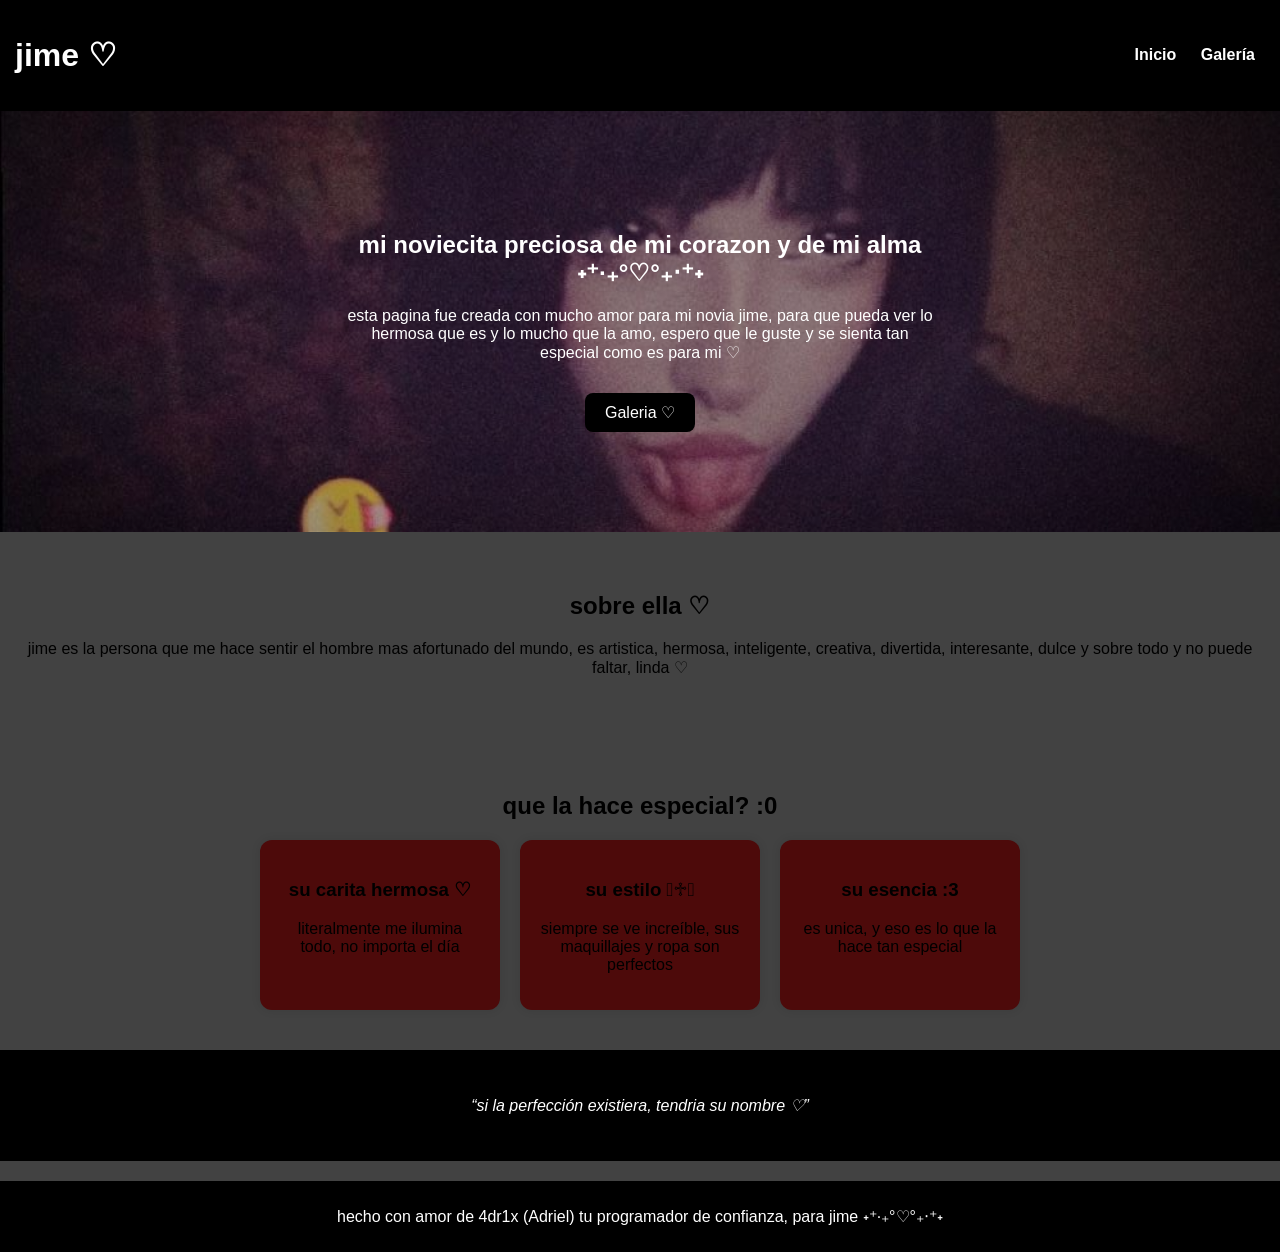
<file: index.html>
<!DOCTYPE html>
<html lang="es">
<head>
    <meta charset="UTF-8">
    <title>jime, adri te ama˖⁺·₊°♡°₊‧⁺˖</title>
    <link rel="stylesheet" href="styles.css">
</head>
<body>

<header>
    <div class="header-container">
        <h1>jime ♡ </h1>
        <nav>
            <a href="index.html">Inicio</a>
            <a href="gallery.html">Galería</a>
        </nav>
    </div>
</header>

<!-- HERO -->
<section class="hero">
    <div class="hero-content">
        <h2>mi noviecita preciosa de mi corazon y de mi alma ˖⁺·₊°♡°₊‧⁺˖</h2>
        <p>
            esta pagina fue creada con mucho amor para mi novia jime, para que pueda ver lo hermosa que es y lo mucho que la amo, espero que le guste y se sienta tan especial como es para mi ♡
        </p>
        <a href="gallery.html" class="btn">Galeria ♡</a>
    </div>
</section>

<!-- SOBRE ELLA -->
<section class="about">
    <h2>sobre ella ♡</h2>
    <p>
        jime es la persona que me hace sentir el hombre mas afortunado del mundo, es artistica, hermosa, inteligente, creativa, divertida, interesante, dulce y sobre todo y no puede faltar, linda ♡
    </p>
</section>

<!-- DESTACADOS -->
<section class="highlights">
    <h2>que la hace especial? :0</h2>

    <div class="cards">
        <div class="highlight-card">
            <h3>su carita hermosa ♡</h3>
            <p>literalmente me ilumina todo, no importa el día</p>
        </div>

        <div class="highlight-card">
            <h3>su estilo 𓆩♱𓆪 </h3>
            <p>siempre se ve increíble, sus maquillajes y ropa son perfectos</p>
        </div>

        <div class="highlight-card">
            <h3>su esencia :3</h3>
            <p>es unica, y eso es lo que la hace tan especial</p>
        </div>
    </div>
</section>

<!-- FRASE -->
<section class="quote">
    <p>
        “si la perfección existiera, tendria su nombre ♡”
    </p>
</section>

<footer>
    <p>hecho con amor de 4dr1x (Adriel) tu programador de confianza, para jime ˖⁺·₊°♡°₊‧⁺˖</p>
</footer>

<!-- ⚙️ SCRIPT (IMPORTANTE) -->
<script src="script.js"></script>

</body>
</html>
</file>
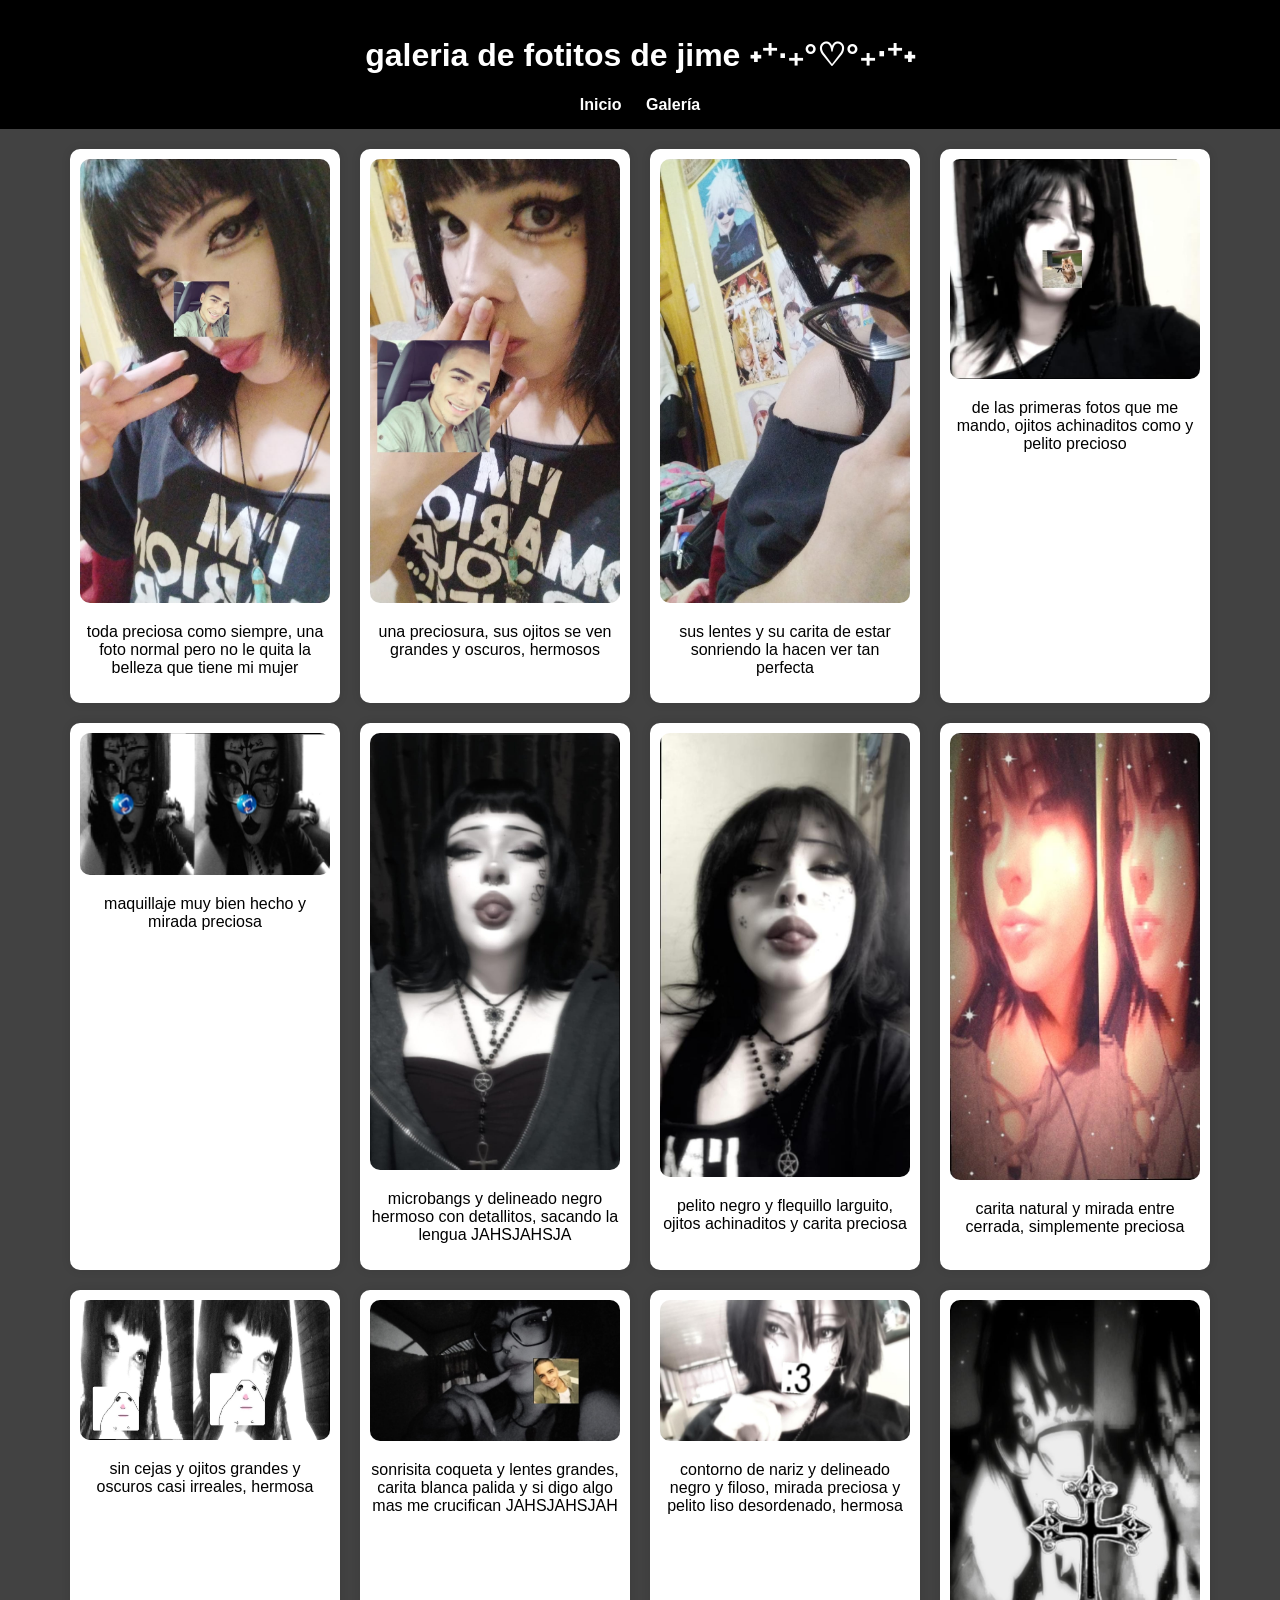
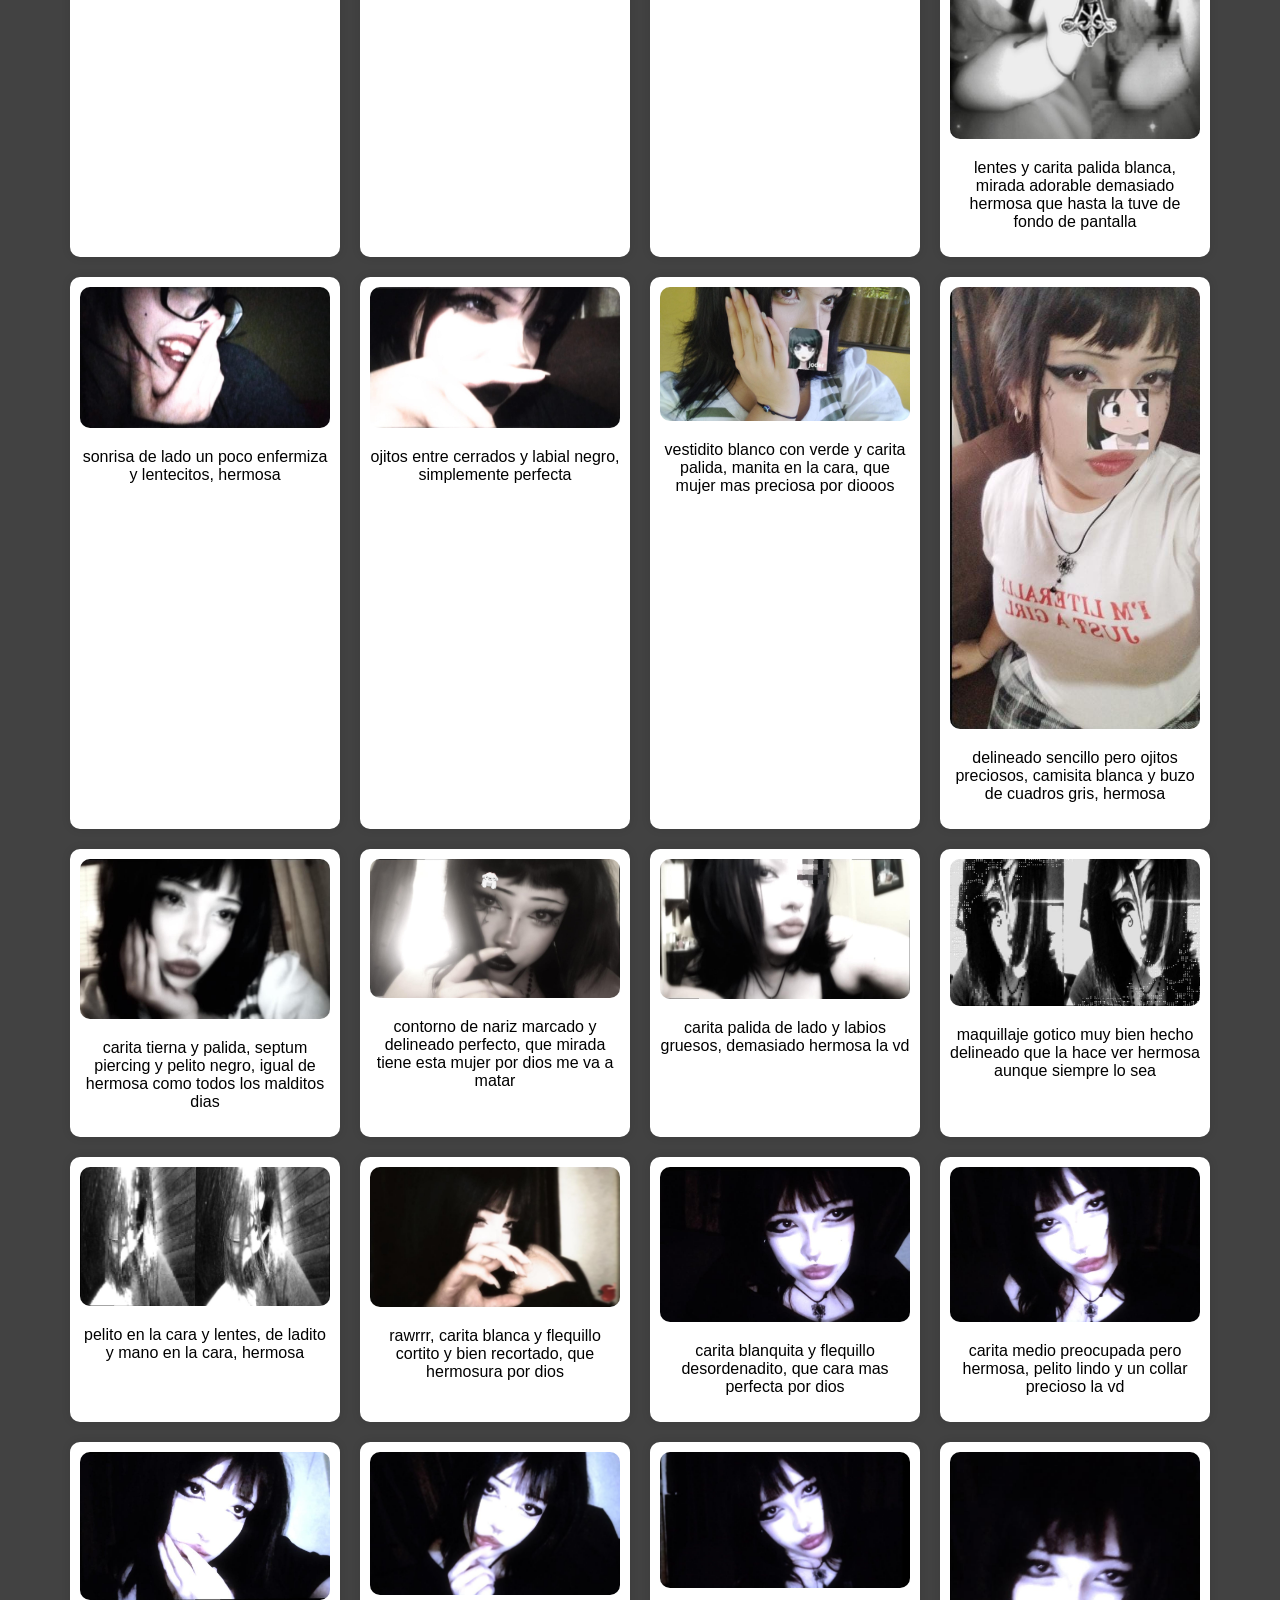
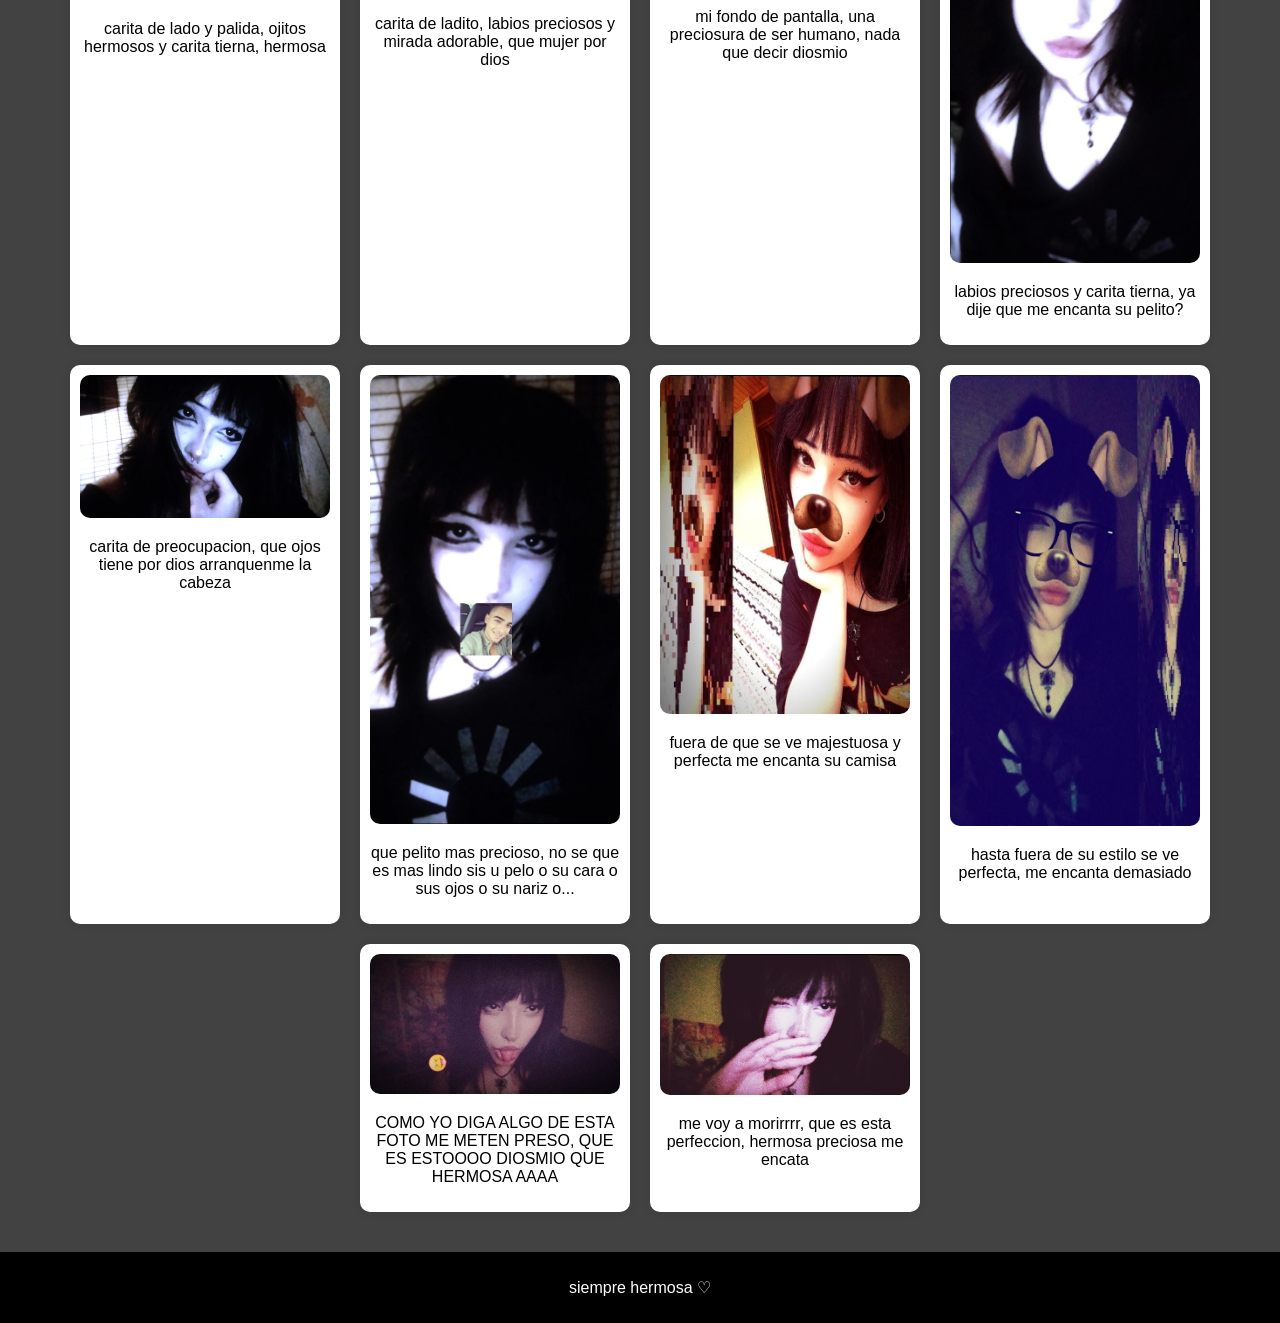
<file: gallery.html>
<!DOCTYPE html>
<html lang="es">
<head>
    <meta charset="UTF-8">
    <title>galeria de jime ˖⁺·₊°♡°₊‧⁺˖</title>
    <link rel="stylesheet" href="styles.css">
</head>
<body>

<header>
    <h1>galeria de fotitos de jime ˖⁺·₊°♡°₊‧⁺˖</h1>
    <nav>
        <a href="index.html">Inicio</a>
        <a href="gallery.html">Galería</a>
    </nav>
</header>

<section class="gallery">

    <div class="card">
        <img src="images/jime1.jpg" alt="mi amorcito">
        <p>toda preciosa como siempre, una foto normal pero no le quita la belleza que tiene mi mujer</p>
    </div>

    <div class="card">
        <img src="images/jime2.jpg" alt="mi amorcito">
        <p>una preciosura, sus ojitos se ven grandes y oscuros, hermosos</p>
    </div>

     <div class="card">
        <img src="images/jime3.jpg" alt="mi amorcito">
        <p>sus lentes y su carita de estar sonriendo la hacen ver tan perfecta</p>
    </div>

    <div class="card">
        <img src="images/jime4.jpg" alt="mi amorcito">
        <p>de las primeras fotos que me mando, ojitos achinaditos como y pelito precioso </p>
    </div> <div class="card">
        <img src="images/jime5.jpg" alt="mi amorcito">
        <p>maquillaje muy bien hecho y mirada preciosa</p>
    </div>

    <div class="card">
        <img src="images/jime6.jpg" alt="mi amorcito">
        <p>microbangs y delineado negro hermoso con detallitos, sacando la lengua JAHSJAHSJA</p>
    </div> <div class="card">
        <img src="images/jime7.jpg" alt="mi amorcito">
        <p>pelito negro y flequillo larguito, ojitos achinaditos y carita preciosa</p>
    </div>

    <div class="card">
        <img src="images/jime8.jpg" alt="mi amorcito">
        <p>carita natural y mirada entre cerrada, simplemente preciosa</p>
    </div> <div class="card">
        <img src="images/jime9.jpg" alt="mi amorcito">
        <p>sin cejas y ojitos grandes y oscuros casi irreales, hermosa</p>
    </div>

    <div class="card">
        <img src="images/jime10.jpg" alt="mi amorcito">
        <p>sonrisita coqueta y lentes grandes, carita blanca palida y si digo algo mas me crucifican JAHSJAHSJAH</p>
    </div> <div class="card">
        <img src="images/jime11.jpg" alt="mi amorcito">
        <p>contorno de nariz y delineado negro y filoso, mirada preciosa y pelito liso desordenado, hermosa</p>
    </div>

    <div class="card">
        <img src="images/jime12.jpg" alt="mi amorcito">
        <p>lentes y carita palida blanca, mirada adorable demasiado hermosa que hasta la tuve de fondo de pantalla</p>
    </div> <div class="card">
        <img src="images/jime13.jpg" alt="mi amorcito">
        <p>sonrisa de lado un poco enfermiza y lentecitos, hermosa</p>
    </div>

    <div class="card">
        <img src="images/jime14.jpg" alt="mi amorcito">
        <p>ojitos entre cerrados y labial negro, simplemente perfecta</p>
    </div> <div class="card">
        <img src="images/jime15.jpg" alt="mi amorcito">
        <p>vestidito blanco con verde y carita palida, manita en la cara, que mujer mas preciosa por diooos</p>
    </div>

    <div class="card">
        <img src="images/jime16.jpg" alt="mi amorcito">
        <p>delineado sencillo pero ojitos preciosos, camisita blanca y buzo de cuadros gris, hermosa</p>
    </div> <div class="card">
        <img src="images/jime17.jpg" alt="mi amorcito">
        <p>carita tierna y palida, septum piercing y pelito negro, igual de hermosa como todos los malditos dias</p>
    </div>

    <div class="card">
        <img src="images/jime18.jpg" alt="mi amorcito">
        <p>contorno de nariz marcado y delineado perfecto, que mirada tiene esta mujer por dios me va a matar</p>
    </div> <div class="card">
        <img src="images/jime19.jpg" alt="mi amorcito">
        <p>carita palida de lado y labios gruesos, demasiado hermosa la vd</p>
    </div>

    <div class="card">
        <img src="images/jime20.jpg" alt="mi amorcito">
        <p>maquillaje gotico muy bien hecho delineado que la hace ver hermosa aunque siempre lo sea</p>
    </div> <div class="card">
        <img src="images/jime21.jpg" alt="mi amorcito">
        <p>pelito en la cara y lentes, de ladito y mano en la cara, hermosa</p>
    </div>

    <div class="card">
        <img src="images/jime22.jpg" alt="mi amorcito">
        <p>rawrrr, carita blanca y flequillo cortito y bien recortado, que hermosura por dios</p>
    </div> <div class="card">
        <img src="images/jime23.jpg" alt="mi amorcito">
        <p>carita blanquita y flequillo desordenadito, que cara mas perfecta por dios</p>
    </div>

    <div class="card">
        <img src="images/jime24.jpg" alt="mi amorcito">
        <p>carita medio preocupada pero hermosa, pelito lindo y un collar precioso la vd</p>
    </div> <div class="card">
        <img src="images/jime25.jpg" alt="mi amorcito">
        <p>carita de lado y palida, ojitos hermosos y carita tierna, hermosa</p>
    </div>

    <div class="card">
        <img src="images/jime26.jpg" alt="mi amorcito">
        <p>carita de ladito, labios preciosos y mirada adorable, que mujer por dios</p>
    </div>

     <div class="card">
        <img src="images/jime27.jpg" alt="mi amorcito">
        <p>mi fondo de pantalla, una preciosura de ser humano, nada que decir diosmio</p>
    </div>

    <div class="card">
        <img src="images/jime28.jpg" alt="mi amorcito">
        <p>labios preciosos y carita tierna, ya dije que me encanta su pelito?</p>
    </div> <div class="card">
        <img src="images/jime29.jpg" alt="mi amorcito">
        <p>carita de preocupacion, que ojos tiene por dios arranquenme la cabeza</p>
    </div>

    <div class="card">
        <img src="images/jime30.jpg" alt="mi amorcito">
        <p>que pelito mas precioso, no se que es mas lindo sis u pelo o su cara o sus ojos o su nariz o...</p>
    </div> <div class="card">
        <img src="images/jime31.jpg" alt="mi amorcito">
        <p>fuera de que se ve majestuosa y perfecta me encanta su camisa</p>
    </div>

    <div class="card">
        <img src="images/jime32.jpg" alt="mi amorcito">
        <p>hasta fuera de su estilo se ve perfecta, me encanta demasiado</p>
    </div> <div class="card">
        <img src="images/jime33.jpg" alt="mi amorcito">
        <p>COMO YO DIGA ALGO DE ESTA FOTO ME METEN PRESO, QUE ES ESTOOOO DIOSMIO QUE HERMOSA AAAA</p>
    </div>

    <div class="card">
        <img src="images/jime34.jpg" alt="mi amorcito">
        <p>me voy a morirrrr, que es esta perfeccion, hermosa preciosa me encata</p>
    </div>

    

    <!-- Copiás este bloque para nuevas fotos -->
    
</section>

<footer>
    <p>siempre hermosa ♡</p>
</footer>

</body>
</html>
</file>
<file: styles.css>
body {
    font-family: Arial, sans-serif;
    margin: 0;
    background-color: #424242;
    text-align: center;
}

header {
    background-color: #000000;
    color: white;
    padding: 15px;
}

nav a {
    margin: 0 10px;
    color: white;
    text-decoration: none;
    font-weight: bold;
}

.intro {
    padding: 20px;
}

.gallery {
    display: flex;
    flex-wrap: wrap;
    justify-content: center;
    gap: 20px;
    padding: 20px;
}

.card {
    background: white;
    padding: 10px;
    border-radius: 10px;
    width: 250px;
    box-shadow: 0 0 10px rgba(0,0,0,0.1);
}

.card img {
    width: 100%;
    border-radius: 10px;
}

footer {
    margin-top: 20px;
    padding: 10px;
    background-color: #000000;
    color: white;
}

/* HEADER */
.header-container {
    display: flex;
    justify-content: space-between;
    align-items: center;
}

/* HERO */
.hero {
    background: linear-gradient(rgba(0,0,0,0.3), rgba(0,0,0,0.3)),
                url('images/jime33.jpg');
    background-size: cover;
    background-position: center;
    color: white;
    padding: 100px 30px;
}

.hero-content {
    max-width: 600px;
    margin: auto;
}

.btn {
    display: inline-block;
    margin-top: 15px;
    padding: 10px 20px;
    background: #000000;
    color: white;
    border-radius: 8px;
    text-decoration: none;
}

/* ABOUT */
.about {
    padding: 40px 20px;
}

/* HIGHLIGHTS */
.highlights {
    background: #424242;
    padding: 40px 20px;
}

.cards {
    display: flex;
    justify-content: center;
    gap: 20px;
    flex-wrap: wrap;
}

.highlight-card {
    background: rgb(77, 10, 10);
    padding: 20px;
    border-radius: 12px;
    width: 200px;
    box-shadow: 0 0 10px rgba(0,0,0,0.1);
}

/* FRASE */
.quote {
    font-style: italic;
    padding: 30px;
    background: #000000;
    color: white;
}
</file>
